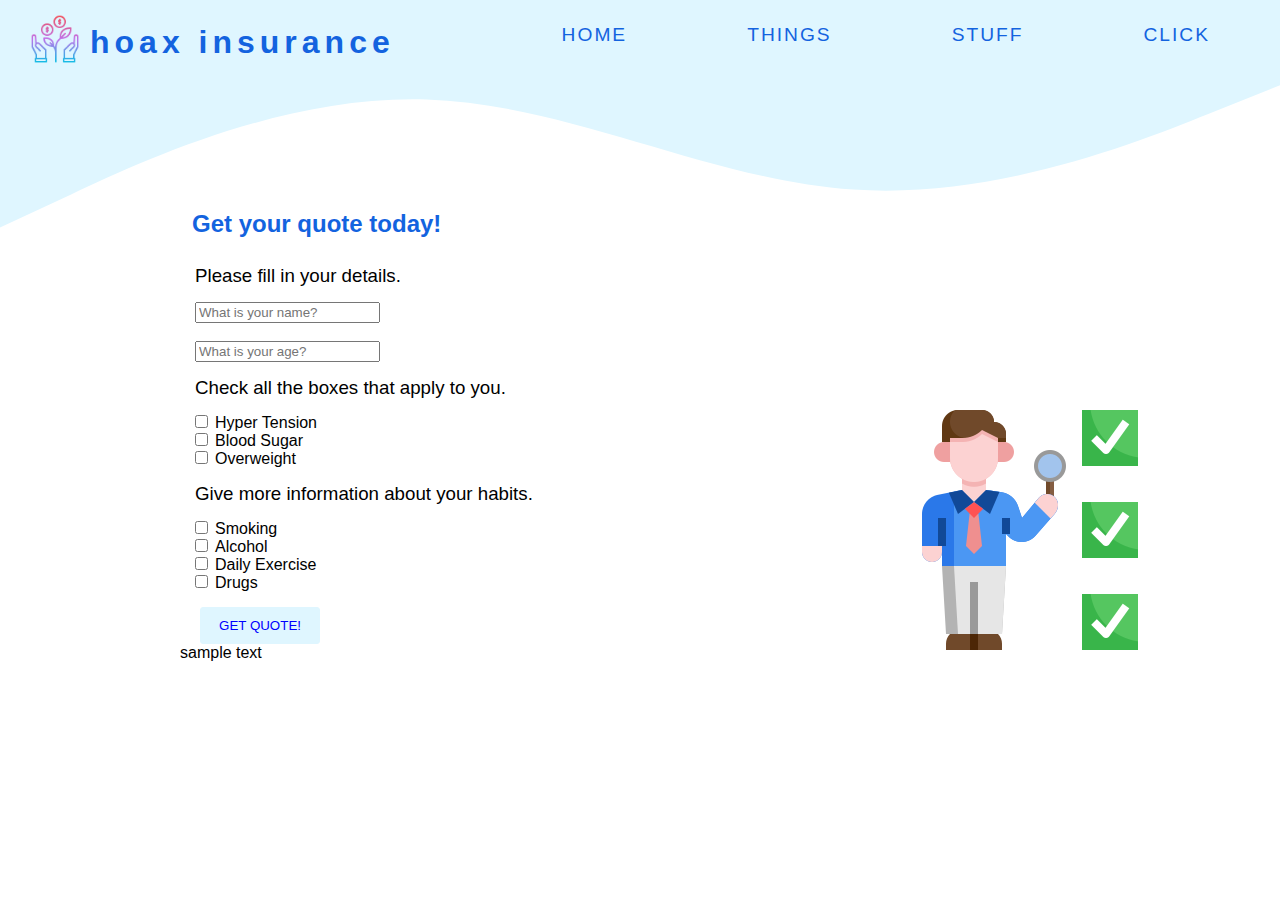
<file: week 4/index.html>
<!DOCTYPE html>
<html lang="en">
<head>
    <meta charset="UTF-8">
    <meta http-equiv="X-UA-Compatible" content="IE=edge">
    <meta name="viewport" content="width=device-width, initial-scale=1.0">
    <link rel="stylesheet" href="style.css">
    <title>Insurance</title>
</head>
<body>
    <div class="container">
        <nav class="navbar">
            <img class="logo" src="logo.png" alt="logo">
<ul>
    <li class="title">hoax insurance</li>
    <li><a href="#"></a>CLICK</li>
    <li><a href="#"></a>STUFF</li>
    <li><a href="#"></a>THINGS</li>
    <li><a href="#"></a>HOME</li>
</ul>
</nav>
</div>

<svg xmlns="http://www.w3.org/2000/svg" viewBox="0 0 1440 320"><path fill="#DFF6FF" fill-opacity="1" d="M0,256L80,218.7C160,181,320,107,480,112C640,117,800,203,960,213.3C1120,224,1280,160,1360,128L1440,96L1440,0L1360,0C1280,0,1120,0,960,0C800,0,640,0,480,0C320,0,160,0,80,0L0,0Z"></path></svg>

<div class="wrapper">


    <div class="content">
        
        <h2>Get your quote today!</h2>
<form>
        <h3>Please fill in your details.</h3>

        <div>
            <input type="text" name="name" id="customerName" placeholder="What is your name?"><label for="name"></label>
        </div>
        <br>
        <div>
            <input type="number" name="age" id="customerAge" placeholder="What is your age?"><label for="age"></label>
        </div>

        <h3>Check all the boxes that apply to you.</h3>

    <div>
        <input type="checkbox" name="health" value="Hyper Tension"><label for="health status">Hyper Tension</label>
    </div>

    <div>
        <input type="checkbox" name="health" value="Blood Sugar"><label for="health status">Blood Sugar</label>
     </div>

     <div>
        <input type="checkbox" name="health" value="Overweight"><label for="health status">Overweight</label>
    </div>

        <h3>Give more information about your habits.</h3>

        <div>
            <input type="checkbox" name="habits" value="smoking"><label for="">Smoking</label>
        </div>

        <div>
            <input type="checkbox" name="habits" value="alcohol"><label for="">Alcohol</label>
        </div>

        <div>
            <input type="checkbox" name="habits" value="daily exercise"><label for="">Daily Exercise</label>
        </div>

        <div>
            <input type="checkbox" name="habits" value="drugs"><label for="">Drugs</label>
        </div>

        <button type="submit">GET QUOTE!</button>
</form>



    <p class="output" id="quote">sample text</p>


</div>

        <div class="image-side">
            <img src="search.png" alt="picture">
        </div>
   
</div>

<script src="script.js"></script>
</body>
</html>
</file>
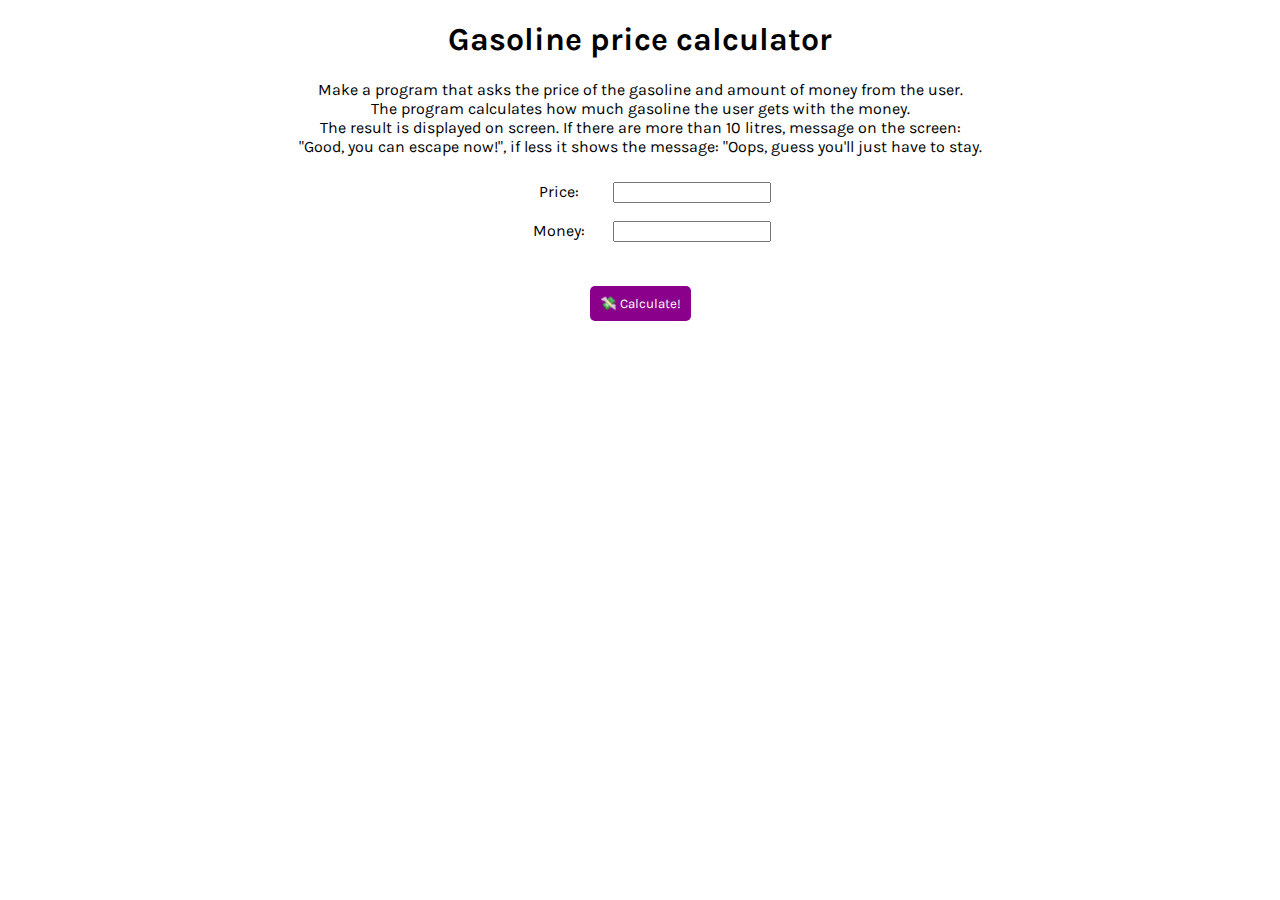
<file: week 3/Gas calculator/index.html>
<!DOCTYPE html>
<html lang="en">
<head>
    <meta charset="UTF-8">
    <meta http-equiv="X-UA-Compatible" content="IE=edge">
    <meta name="viewport" content="width=, initial-scale=1.0">
    <title>Gasoline calc</title>
    <link rel="preconnect" href="https://fonts.googleapis.com">
<link rel="preconnect" href="https://fonts.gstatic.com" crossorigin>
<link href="https://fonts.googleapis.com/css2?family=Karla:wght@300&display=swap" rel="stylesheet">
    <link rel="stylesheet" href="styles.css"><link>
</head>
    <body>

<h1>Gasoline price calculator</h1>
<p>Make a program that asks the price of the gasoline and amount of money from the user.<br>The program calculates how much gasoline the user gets with the money.<br> The result is displayed on screen. If there are more than 10 litres, message on the screen:<br> "Good, you can escape now!", if less it shows  the message: "Oops, guess you'll just have to stay.</p>

<div>
    <label for="price">Price:</label>
    <input type="number" id="price"/>
</div>
<div>
     <label for="money">Money:</label>
    <input type="number" id="money"/>
</div> 


<!-- <p>Price of gas: <input id="price" type="number"></p>
<p>Money: <input id="money" type="number"></p> -->

<p id="liters"></p>
<p id="message"></p>

<button onclick="calculate()">&#128184; Calculate!</button>

        <script src="script.js"></script>
    </body>
</html>
</file>
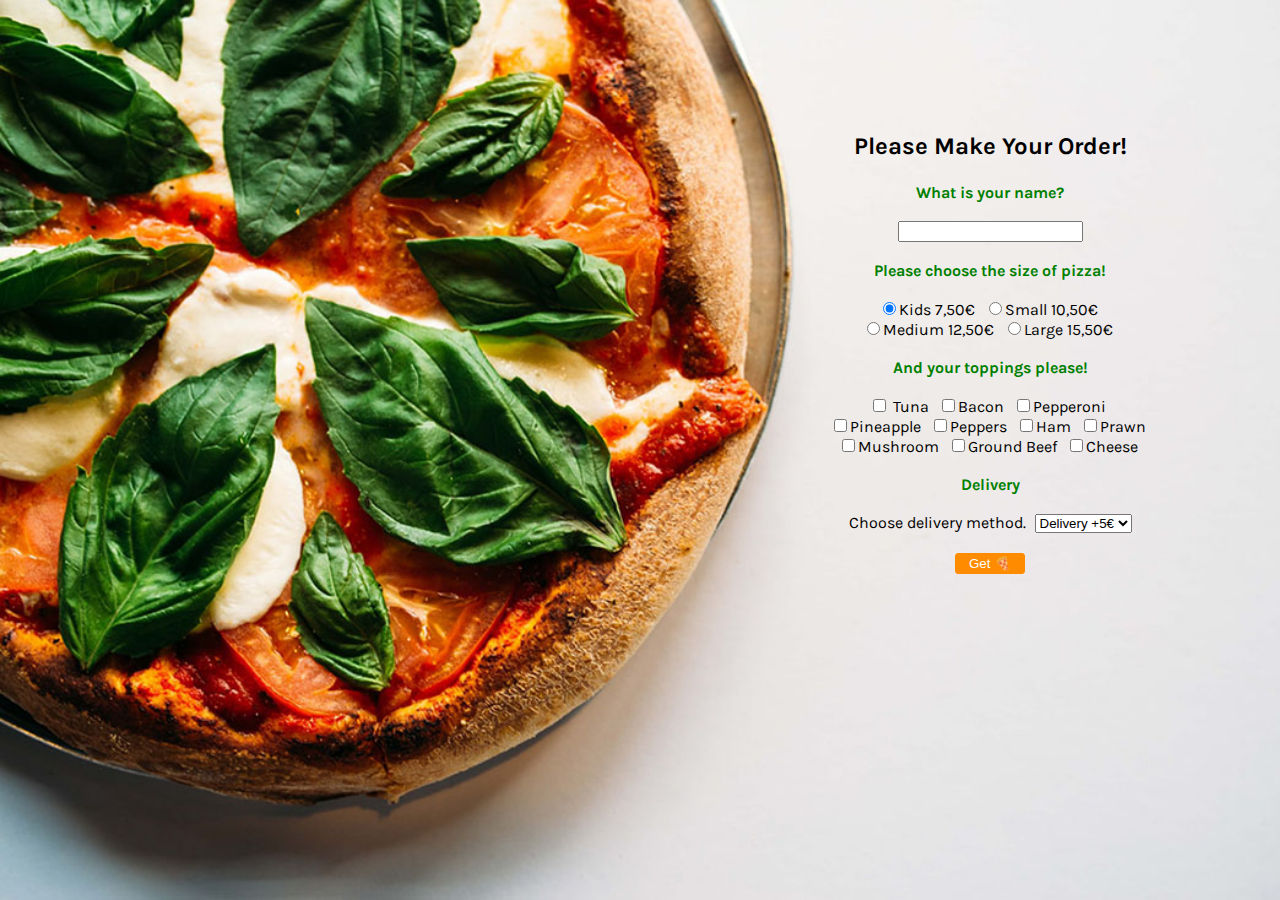
<file: week 3/Pizza/index.html>
<!DOCTYPE html>
<html lang="en">
<head>
    <meta charset="UTF-8">
    <meta http-equiv="X-UA-Compatible" content="IE=edge">
    <meta name="viewport" content="width=device-width, initial-scale=1.0">
    <link rel="preconnect" href="https://fonts.googleapis.com">
    <link rel="preconnect" href="https://fonts.gstatic.com" crossorigin>
    <link href="https://fonts.googleapis.com/css2?family=Karla:wght@300&display=swap" rel="stylesheet">
    <link rel="stylesheet" href="style.css">
    <title>Pizza Order &#127829;</title>
</head>
<body>
    
    <div class="wrapper">

 <div class="order">

<div class="pizzaform">
    <h2>Please Make Your Order!</h2>

    <p class="whiteText">What is your name?</p><input type="text" name="name" id="customer">

    <p class="whiteText">Please choose the size of pizza!</p>
    <form>
        <input type ="radio" name="size" value="kids" checked><label for ="size1" checked>Kids 7,50€</label>

        <input type ="radio" name="size" value="small"><label for="size2">Small 10,50€</label><br>

        <input type ="radio" name="size" value="medium" ><label for="size3">Medium 12,50€</label>

        <input type ="radio" name="size" value="large"><label for ="size4">Large 15,50€</label>
    </form>
</div>

<div class="pizzaform2">
    <p class="whiteText">And your toppings please!</p>
    <form>
        <input type="checkbox" name="topping" id="topping" value="tuna"> <label for="topping1">Tuna</label>

        <input type="checkbox" name="topping" id="topping" value="bacon"><label for="topping2">Bacon</label>

        <input type="checkbox" name="topping" id="topping" value="pepperoni"><label for="topping3">Pepperoni</label><br>

        <input type="checkbox" name="topping" id="topping" value="pineapple"><label for="topping4">Pineapple</label>

        <input type="checkbox" name="topping" id="topping" value="peppers"><label for="topping5">Peppers</label>

        <input type="checkbox" name="topping" id="topping" value="ham"><label for="topping6">Ham</label>

        <input type="checkbox" name="topping" id="topping" value="prawn"><label for="topping7">Prawn</label><br>

        <input type="checkbox" name="topping" id="topping" value="mushroom"><label for="topping8">Mushroom</label>

        <input type="checkbox" name="topping" id="topping" value="ground beef"><label for ="topping9">Ground Beef</label>

        <input type="checkbox" name="topping" id="topping" value="cheese"><label for="topping10">Cheese</label>
    </form>

    
</div>

<div class="pizzaform3">
    <p class="whiteText">Delivery</p>
    <label for="delivery">Choose delivery method.</label>
    <select id="delivery" name="delivery">
        <option name="delivery" value="delivery">Delivery +5€</option>
        <option name="delivery" value="eat in">Eat in</option>
        <option name="delivery" value="takeAway">Take away</option>
    </select>
<br>
    <button onclick="order()">Get &#127829;</button>

    
    <div class="output-box">
    <p class="whiteText" id="price"></p>
    </div>

</div>
</div>
</div>

<script src="script.js"></script>

</body>
</html>
</file>
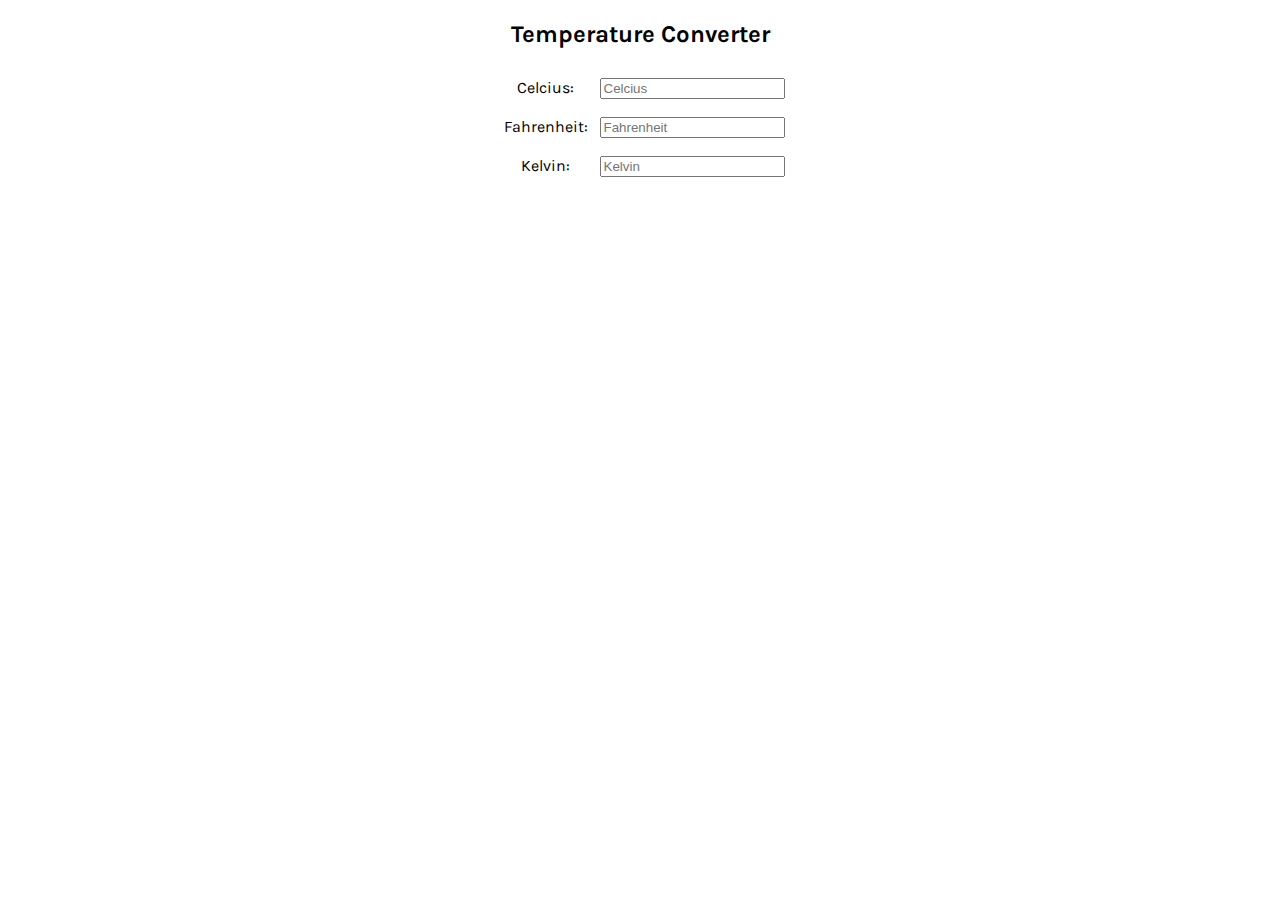
<file: week 3/Temperatures/index.html>
<!DOCTYPE html>
<html lang="en">
<head>
    <meta charset="UTF-8">
    <meta http-equiv="X-UA-Compatible" content="IE=edge">
    <meta name="viewport" content="width=device-width, initial-scale=1.0">
    <link rel="preconnect" href="https://fonts.googleapis.com">
    <link rel="preconnect" href="https://fonts.gstatic.com" crossorigin>
    <link href="https://fonts.googleapis.com/css2?family=Karla:wght@300&display=swap" rel="stylesheet">
    <link rel="stylesheet" href="styles.css">
    <title>Temperature Converter</title>
</head>
<body>

    <h2>Temperature Converter</h2>
    
    <div>
        <label for="inputCelcius">Celcius:</label>
        <input 
        type="number" 
        id="inputCelcius" 
        placeholder="Celcius" 
        oninput="convert(this.id, this.value)" 
        onchange="convert(this.id, this.value)" />
    </div>
    <div>
        <label for="inputFahren">Fahrenheit:</label>
        <input type="number" 
        id="inputFahren" 
        placeholder="Fahrenheit" 
        oninput="convert(this.id, this.value)" 
        onchange="convert(this.id, this.value)" />
    </div> 
    <div>
        <label for="inputKelvin">Kelvin:</label>
        <input type="number" 
        id="inputKelvin" 
        placeholder="Kelvin" 
        oninput="convert(this.id, this.value)" 
        onchange="convert(this.id, this.value)" />
    </div>
    
    <script src="script.js"></script>
</body>
</html>
</file>
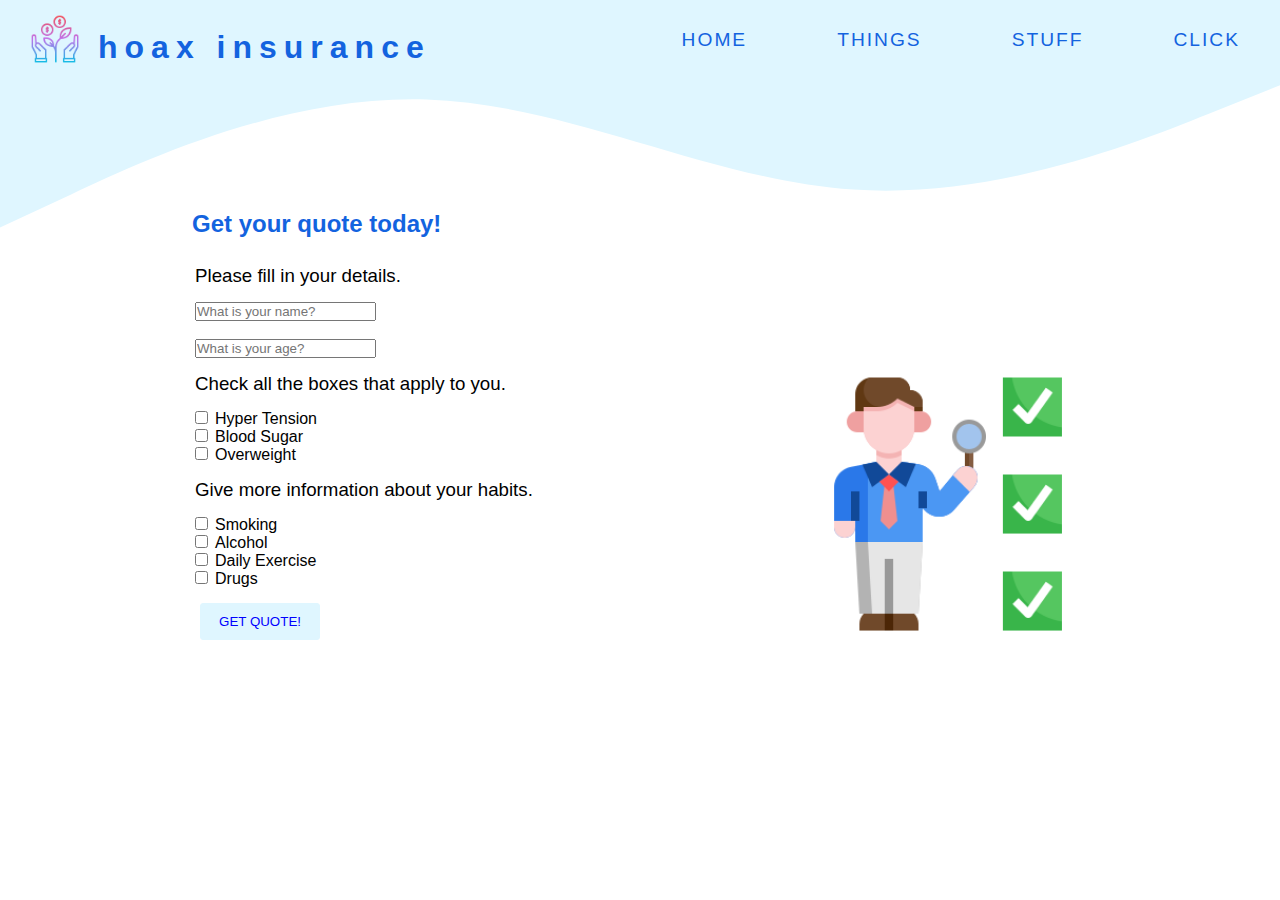
<file: week 4/Insurance/index.html>
<!DOCTYPE html>
<html lang="en">
<head>
    <meta charset="UTF-8">
    <meta http-equiv="X-UA-Compatible" content="IE=edge">
    <meta name="viewport" content="width=device-width, initial-scale=1.0">
    <link rel="stylesheet" href="style.css">
    <title>Insurance</title>
</head>
<body>
    <div class="container">
        <nav class="navbar">
            <img class="logo" src="logo.png" alt="logo">
<ul>
    <li class="title">hoax insurance</li>
    <li><a href="#"></a>CLICK</li>
    <li><a href="#"></a>STUFF</li>
    <li><a href="#"></a>THINGS</li>
    <li><a href="#"></a>HOME</li>
</ul>
</nav>
</div>

<svg xmlns="http://www.w3.org/2000/svg" viewBox="0 0 1440 320"><path fill="#DFF6FF" fill-opacity="1" d="M0,256L80,218.7C160,181,320,107,480,112C640,117,800,203,960,213.3C1120,224,1280,160,1360,128L1440,96L1440,0L1360,0C1280,0,1120,0,960,0C800,0,640,0,480,0C320,0,160,0,80,0L0,0Z"></path></svg>

<div class="wrapper">


    <div class="content">
        
        <h2>Get your quote today!</h2>
<form>
        <h3>Please fill in your details.</h3>

        <div>
            <input type="text" name="name" id="customerName" placeholder="What is your name?"><label for="name"></label>
        </div>
        <br>
        <div>
            <input type="number" name="age" id="customerAge" placeholder="What is your age?"><label for="age"></label>
        </div>

        <h3>Check all the boxes that apply to you.</h3>

    <div>
        <input type="checkbox" name="health" value="Hyper Tension"><label for="health status">Hyper Tension</label>
    </div>

    <div>
        <input type="checkbox" name="health" value="Blood Sugar"><label for="health status">Blood Sugar</label>
     </div>

     <div>
        <input type="checkbox" name="health" value="Overweight"><label for="health status">Overweight</label>
    </div>

        <h3>Give more information about your habits.</h3>

        <div>
            <input type="checkbox" name="habits" value="smoking"><label for="">Smoking</label>
        </div>

        <div>
            <input type="checkbox" name="habits" value="alcohol"><label for="">Alcohol</label>
        </div>

        <div>
            <input type="checkbox" name="habits" value="daily exercise"><label for="">Daily Exercise</label>
        </div>

        <div>
            <input type="checkbox" name="habits" value="drugs"><label for="">Drugs</label>
        </div>

        <button type="submit">GET QUOTE!</button>
</form>


</div>

        <div class="image-side">
            <p class="output" id="quote"></p>
            <img class="img" src="search.png" alt="picture">
        </div>
   
</div>

<script src="script.js"></script>
</body>
</html>
</file>
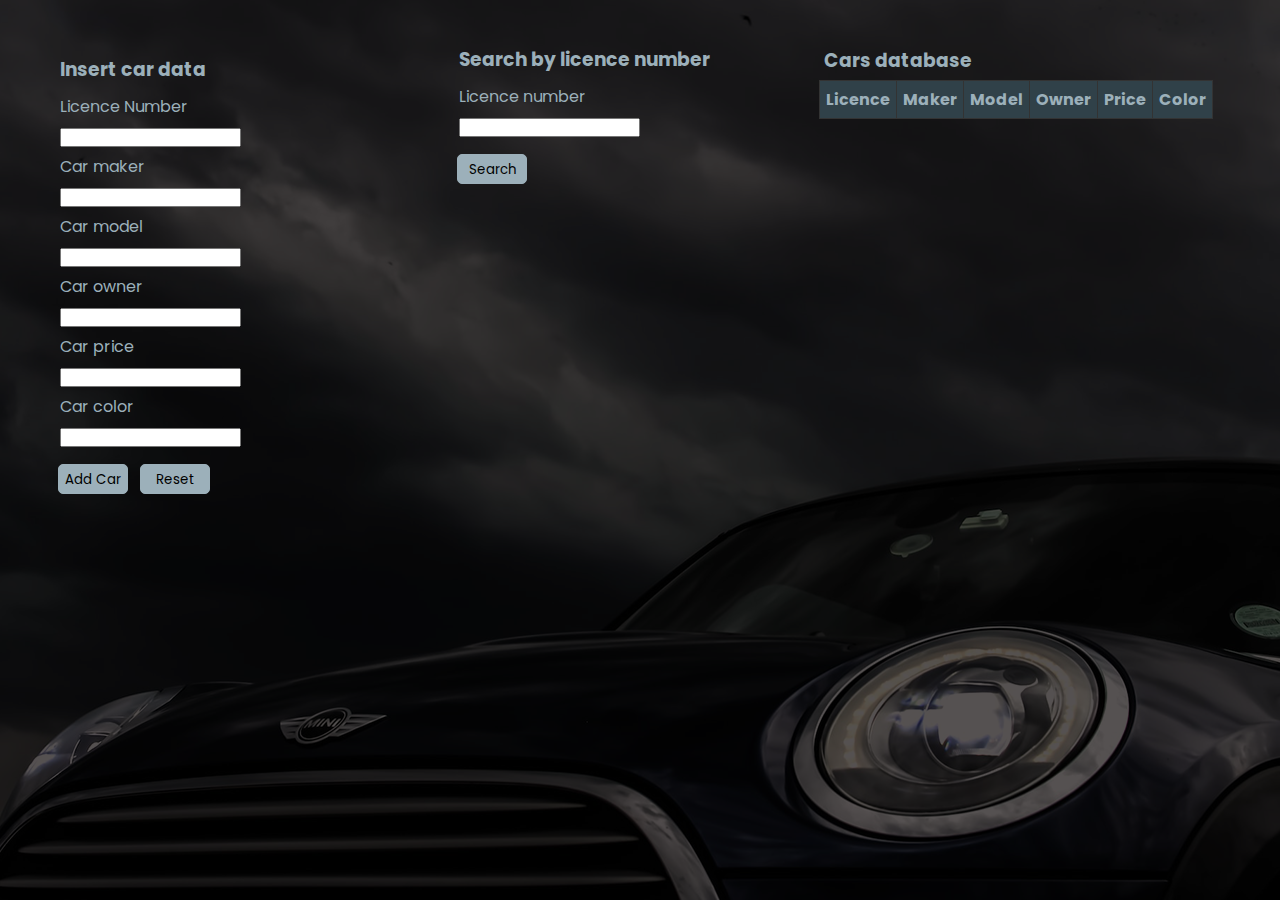
<file: week 5/cars/index.html>
<!DOCTYPE html>
<html lang="en">
<head>
    <meta charset="UTF-8">
    <meta http-equiv="X-UA-Compatible" content="IE=edge">
    <meta name="viewport" content="width=device-width, initial-scale=1.0">
    <link rel="stylesheet" href="style.css">
    <title>Cars database</title>
</head>

<body>

    <div class="wrapper">
        
        <div class="car-form">

            <form>
                <h3>Insert car data</h3>
                <div>
                    <label for="liscence">Licence Number</label>
                    <input type="text" name="car" id="liscence"/>
                </div>

                <div>
                    <label for="maker">Car maker</label>
                    <input type="text" name="car" id="maker"/>
                </div>

                <div>
                    <label for="model">Car model</label>
                    <input type="text" name="car" id="model"/>
                </div>

                <div>
                    <label for="owner">Car owner</label>
                    <input type="text" name="car" id="owner"/>
                </div>

                <div>
                    <label for="price">Car price</label>
                    <input type="text" name="car" id="price"/>
                </div>

                <div>
                    <label for="color">Car color</label>
                    <input type="text" name="car" id="color"/>
                </div>

                <button type="submit" >Add Car</button>  <button id="reset-btn" onclick="resetTable()">Reset</button>

            </form>
        </div>

        <div class="searchCar">
            <h3>Search by licence number</h3>
            <label for="liscenceNum">Licence number</label>
            <input type="text" name="numSearch" id="search"/>
            <br>
            <button onclick="searchCar()" id="carSearch" type="submit">Search</button> 
            <p id="output"></p>
        </div>


        <div class="car-table">
            <h3>Cars database</h3>
        <table id="car-table">
            <tr>
            <th>Licence</th>
            <th>Maker</th>
            <th>Model</th>
            <th>Owner</th>
            <th>Price</th>
            <th>Color</th>
            </tr>
        </table>
        </div>
    </div>


    <script src="script.js"></script>
</body>
</html>
</file>
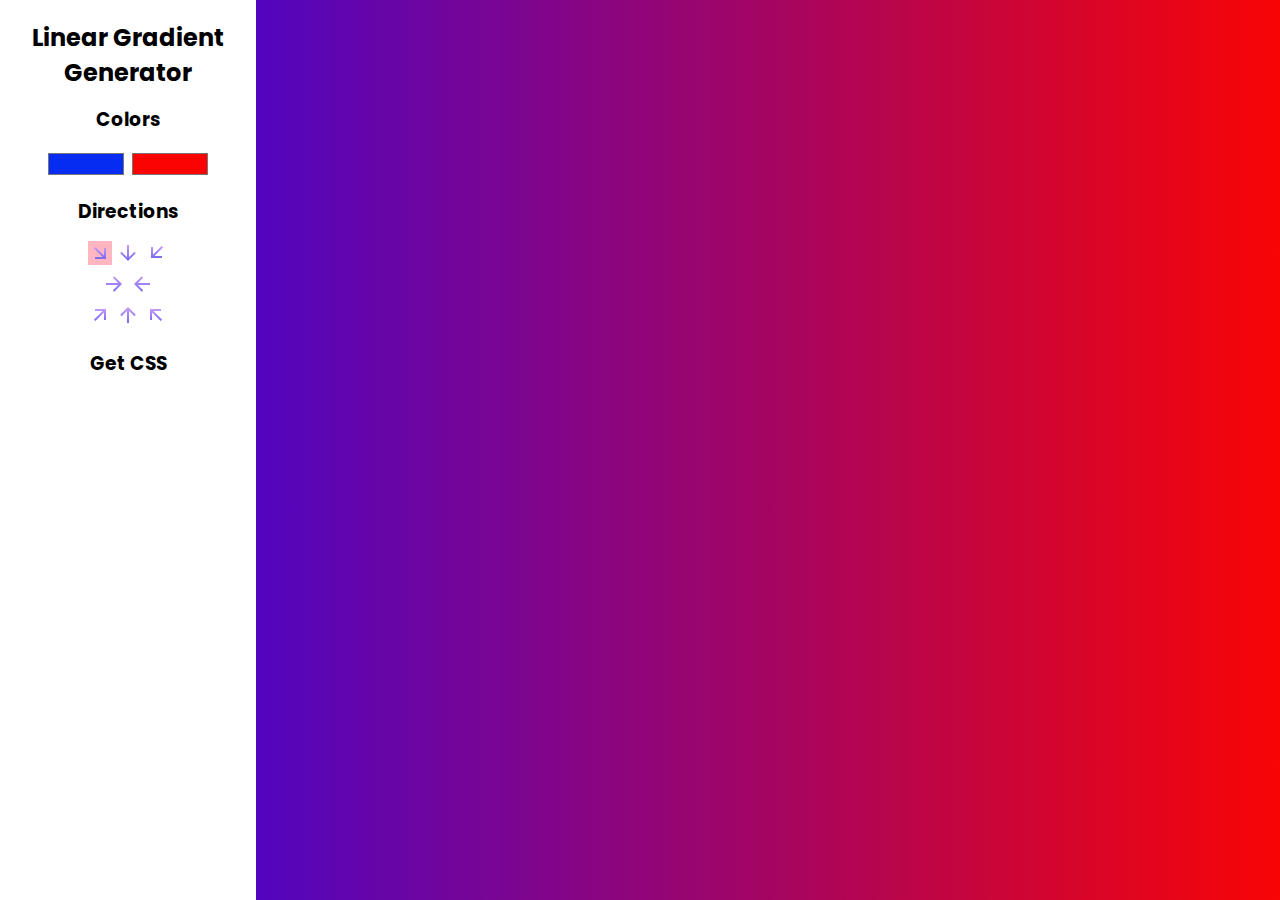
<file: week 5/gradient/index.html>
<!DOCTYPE html>
<html lang="en">
<head>
    <meta charset="UTF-8">
    <meta http-equiv="X-UA-Compatible" content="IE=edge">
    <meta name="viewport" content="width=device-width, initial-scale=1.0">
    <link rel="stylesheet" href="style.css">
    <title>Linear Gradient Generator</title>
    
</head>
<body id="gradient">

    <div class="content">

    <h2>Linear Gradient Generator</h2>

<div class="color-buttons">

    <h3>Colors</h3>
    <input class="color1" type="color" id="color1" value="#052CF0">
    <input class="color2" type="color" id="color2" value="#FC0303">
</div>

<h3>Directions</h3>
<div>
<form>

    <label>
        <input type="radio" name="direction" value="down-right" onclick="setDirection()" checked>
        <img src="img/down-right-arrow.png" alt="arrow"> 
    </label>

    <label>
        <input type="radio" name="direction" value="down" onclick="setDirection()">
        <img src="img/down-arrow.png" alt="arrow"> 
    </label>

    <label>
        <input type="radio" name="direction" value="down-left" onclick="setDirection()">
        <img src="img/down-left-arrow.png" alt="arrow"> 
    </label> <br>

    <label>
        <input type="radio" name="direction" value="right" onclick="setDirection()">
        <img src="img/right-arrow.png" alt="arrow"> 
    </label>

    <label>
        <input type="radio" name="direction" value="left" onclick="setDirection()">
        <img src="img/left-arrow.png" alt="arrow"> 
    </label><br>

    <label>
        <input type="radio" name="direction" value="up-right" onclick="setDirection()">
        <img src="img/up-right-arrow.png" alt="arrow"> 
    </label>

    <label>
        <input type="radio" name="direction" value="up" onclick="setDirection()">
        <img src="img/up-arrow.png" alt="arrow"> 
    </label>

    <label>
        <input type="radio" name="direction" value="up-left" onclick="setDirection()">
        <img src="img/up-left-arrow.png" alt="arrow"> 
    </label>

</form>
</div>

<h3>Get CSS</h3>

<p></p>

    </div>

    <script src="script.js"></script>
   </body>
</html>
</file>
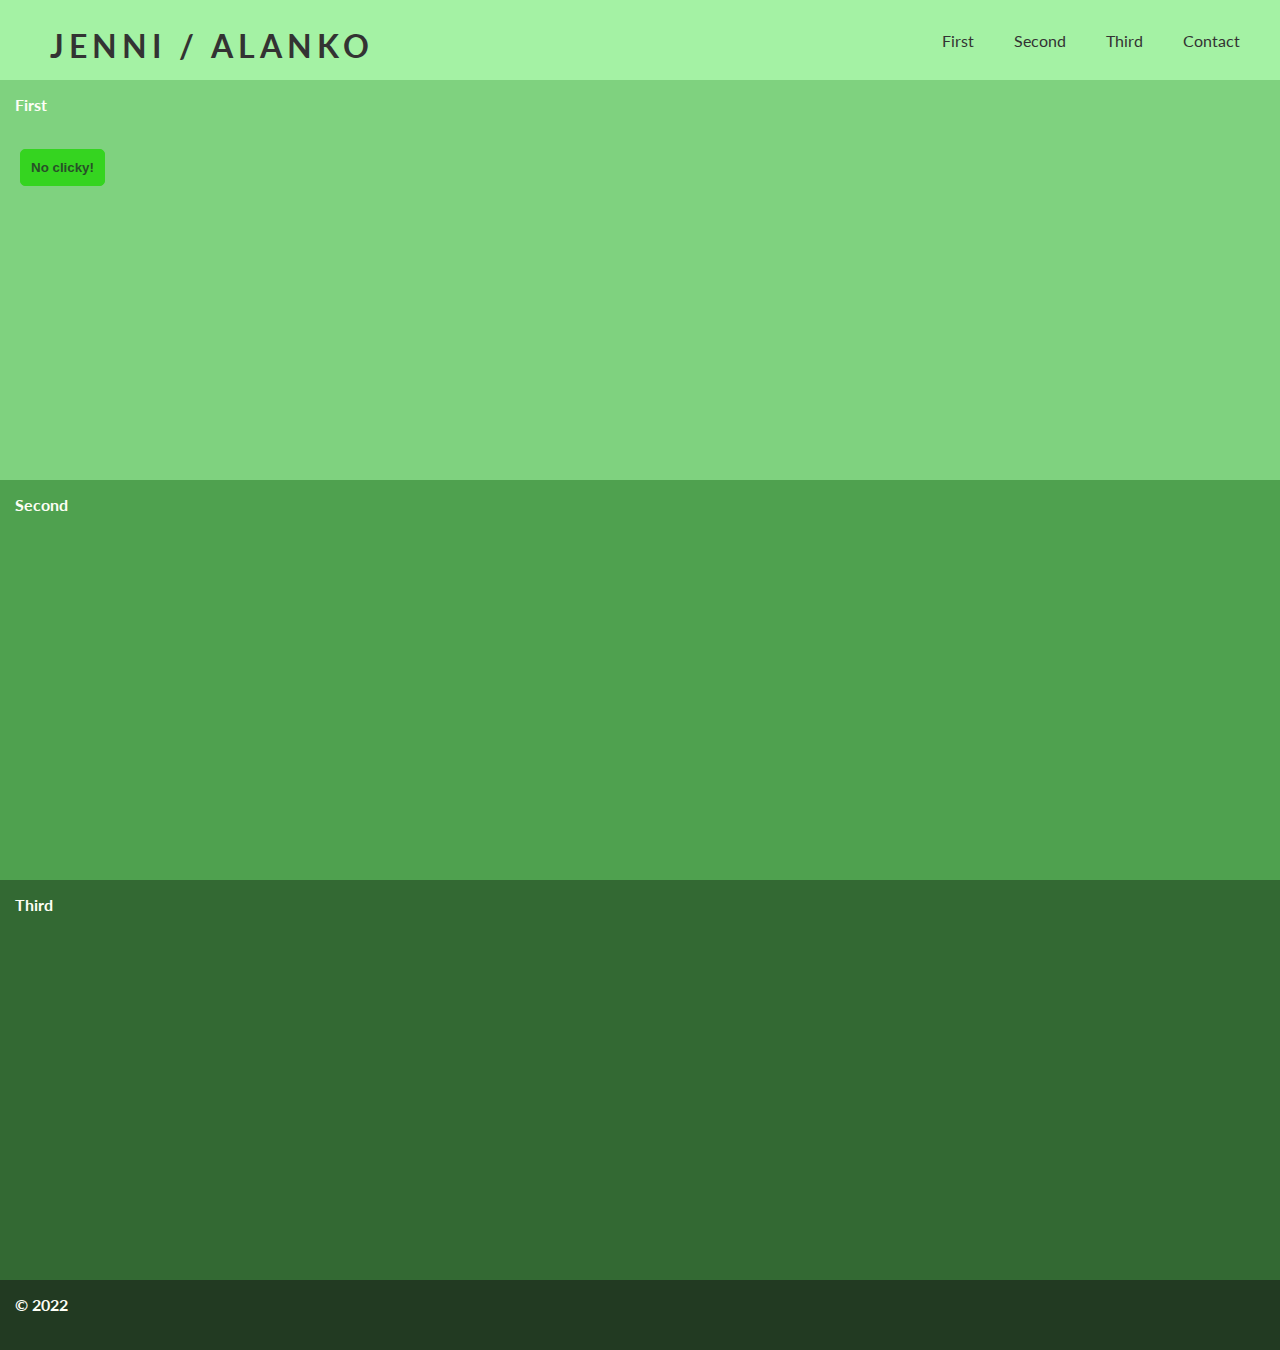
<file: week 6/DOM/index.html>
<!DOCTYPE html>
<html lang="en">
<head>
    <meta charset="UTF-8">
    <meta http-equiv="X-UA-Compatible" content="IE=edge">
    <meta name="viewport" content="width=device-width, initial-scale=1.0">
    <link rel="icon" href="favicon.ico" type="image/x-icon" />
    <link href="https://fonts.googleapis.com/icon?family=Material+Icons"
      rel="stylesheet">
    <link rel="stylesheet" href="style.css">
    <title>DOM</title>
</head>
<body>

    <div class="wrapper">

<header>
    <div class="logo"><h1><a href="#">JENNI / ALANKO</a></h1></div>

    <nav>    
        <button id="mob-btn">
        <span class="material-icons"> menu </span> 
    </button>  
        <ul>
            <li><a href="#first">First</a></li>
            <li><a href="#second">Second</a></li>
            <li><a href="#third">Third</a></li>
            <li><a href="#footer">Contact</a></li>
        </ul>
    </nav>
</header>

<main>

<section id="first">
    <div class="sec1">
        <h4>First</h4>
        <button class="btn" id="modalButton">No clicky!</button>
    </div>
</section>

<section id="second">
    <div class="sec2">
        <h4>Second</h4>
    </div>
</section>

<section id="third">
    <div class="sec3">
        <h4>Third</h4>
    </div>
</section>

</main>

<footer id="footer">
    <div class="footer">
        <h4>&copy 2022</h4>
        <button class="btn" id="to-top">Top &#11014;</button>
    </div>
</footer>

<div class="overlay">
    <div class="modal">
        <h2>Modal Example</h2>  <button class="btn close" id="closeButton">x</button>
    
        <p>Lorem ipsum, dolor sit amet consectetur adipisicing elit. Tenetur vel ipsum aut odit tempora nemo ipsa? Sed, et. Soluta ipsam quibusdam corporis distinctio totam laudantium asperiores dolores at animi tempore?</p>
    </div>
</div>

    </div>

    <script src="script.js"></script>  
</body>
</html>
</file>
<file: week 4/style.css>
* {
    margin: 0;
    box-sizing: border-box;
}

@import url('https://fonts.googleapis.com/css2?family=Kanit:wght@400;700&family=Rubik:wght@300&display=swap');

body {
    font-family: 'Kanit', sans-serif;
}

li {
    display: inline;
    float: right;
    padding-left: 50px;
    margin: 10px 70px 0 0;
    font-family: 'Rubik', sans-serif;
    font-size: 1.2rem;
    color: #1363DF;
    letter-spacing: 2px;
}

h2 {
    padding: 12px;
    color: #1363DF;
}

h3 {
    padding: 15px;
    font-weight: normal;
    
}

button {
    background-color: #DFF6FF;
    color: blue;
    border: 1px solid #DFF6FF;
    border-radius: 3px;
    width: 120px;
    padding: 10px;
    margin-top: 15px;
    margin-left: 20px;
}

input {
    margin-left: 15px;
}

label {
    padding-left: 7px;
}


svg {
    display: inline-block;
    position: absolute;
    top: 0;
    left: 0;
}

/* NAVIGATION */

.logo {
    display: inline-block;
    position: absolute;
    margin-left: 30px;
    height: 50px;
    width: auto;

}

.container {
    display: flex;
    top: 15px;
    width: 100%;
    display: inline-block;
}


.title {
    float: left;
    letter-spacing: 5px;
    font-family: 'Kanit', sans-serif;
    font-size: 2.0rem;
    font-weight: bold;
}

.navbar a {
    display: inline-block;
    vertical-align: top;
    height: 80px;
}

.navbar {
    position: absolute;
    width: 100%;
    z-index: 2;
}

/* MAIN */

.wrapper {
    width: 100%;
}


.content {
    display: inline-block;
    margin-top: 180px;
    margin-left: 180px;
}

.image-side {
    display: inline-block;
    margin-left: 350px;
    
}

 .output {
    display: inline-block;
    

    
}
</file>
<file: week 3/Gas calculator/styles.css>
body {
   text-align: center;
   font-family: 'Karla', sans-serif;
}

h1 {
   font-family: 'Karla', sans-serif;
 }

p {
   font-family: 'Karla', sans-serif;
 } 

 label {
  display: inline-block;
  width: 100px;
  margin: 10px 0;
 }

 button {
  border: none;
  background-color: darkmagenta;
  padding: 10px;
  border-radius: 5px;
  margin-top: 20px;
  color:white;
 }

 input,
 button {
  font-family: inherit;
 }
</file>
<file: week 3/Pizza/style.css>
* {
    box-sizing: border-box;
    -webkit-font-smoothing: antialiased;
    -moz-osx-font-smoothing: grayscale;
}

body {
    font-family: 'Karla', sans-serif;
    background-image: url(pizza.jpg);
    background-position: cover;
    background-repeat: no-repeat;    
    background-size: cover;
    background-attachment: fixed;
}

h2 {
    text-align: center;
}

p {
    padding: 3px;
}

label {
    padding-right: 5px;
    padding-bottom: 10px;
}

.whiteText {
    color: green;
    font-weight:bold;
}

/* .pizzaform {
    width: 500px;
    text-align: center;
    padding: 5px;
}

.pizzaform2 {
    width: 500px;
    text-align: center;
    padding: 3px;
}

.pizzaform3 {
    width: 500px;
    text-align: center;
} */

.wrapper {
    width: 500px;
    padding: 20px;
    position: absolute;
    right: 40px;
    top: 20px;
}

.order {
    margin-top: 20%;
    text-align: center;
}

button {
    padding: 2px;
    background-color: darkorange;
    border: 1px solid darkorange;
    color: white;
    border-radius: 3px;
    width: 70px;
    margin: 20px;
}
</file>
<file: week 3/Temperatures/styles.css>
body {
    text-align: center;
    font-family: 'Karla', sans-serif;
 }
 
 h1 {
    font-family: 'Karla', sans-serif;
  }
 
 p {
    font-family: 'Karla', sans-serif;
  } 
 
  label {
   display: inline-block;
   width: 100px;
   margin: 10px 0;
  }
</file>
<file: week 4/Insurance/style.css>
* {
    margin: 0;
    padding: 0;
    box-sizing: border-box;
    overscroll-behavior: none;
}

@import url('https://fonts.googleapis.com/css2?family=Kanit:wght@400;700&family=Rubik:wght@300&display=swap');

body {
    font-family: 'Kanit', sans-serif;
}

li {
    display: inline;
    float: right;
    padding-left: 50px;
    margin: 15px 40px 0 0;
    font-family: 'Rubik', sans-serif;
    font-size: 1.2rem;
    color: #1363DF;
    letter-spacing: 2px;
}

h2 {
    padding: 12px;
    color: #1363DF;
}

h3 {
    padding: 15px;
    font-weight: normal;
}

button {
    background-color: #DFF6FF;
    color: blue;
    border: 1px solid #DFF6FF;
    border-radius: 3px;
    width: 120px;
    padding: 10px;
    margin-top: 15px;
    margin-left: 20px;
}

input {
    margin-left: 15px;
}

label {
    padding-left: 7px;
}

svg {

    display: inline-block;
    position: absolute;
    top: 0;
    left: 0;
} 


/* NAVIGATION */

.logo {
    display: inline-block;
    position: absolute;
    margin-left: 30px;
    height: 50px;
    width: auto;
}

.container {
    display: flex;
    top: 15px;
    width: 100%;
    display: inline-block;
}

.title {
    float: left;
    letter-spacing: 7px;
    font-family: 'Kanit', sans-serif;
    font-size: 2.0rem;
    font-weight: bold;
    margin-left: 3rem;
}

.navbar a {
    display: inline-block;
    vertical-align: top;
    height: 80px;
}

.navbar {
    position: absolute;
    width: 100%;
    z-index: 2;
}

/* MAIN */

.wrapper {
    width: 100%;
    display: flex;
}

.content {
    display: inline-block;
    margin-top: 180px;
    margin-left: 180px;
}

.image-side {
    display: flex;
    align-items: center;
    justify-content: center;
    flex-direction: column;
}

.img {
    width: 270px;
    height: auto;
    margin-top: 80px;
    margin-left: 250px;
}

 .output {
    display: flex;
    align-items: center;
    margin-left: 220px;
    justify-content: center;
    margin-top: 200px;
    height: 70px;
    width: 330px;
    color: #1363DF;
}
</file>
<file: week 5/cars/style.css>
@import url('https://fonts.googleapis.com/css2?family=Poppins:wght@300&display=swap');

* {
    margin: 0;
    padding: 0;
    box-sizing: border-box;
}

body {
    font-family: 'Poppins', sans-serif;
    background-color: rgb(85, 81, 81);
    background-image: url(mini-pic.png);
    background-blend-mode: multiply;
    background-repeat: no-repeat;
    background-size: cover;
    background-position: right bottom;
    height: 100vh;
    color: rgb(156, 176, 186);
}

table {
    border-collapse: collapse;
    border: 1px solid #333;
    color: white;
}

th {
    background-color:  rgb(48, 65, 73);
    border: 1px solid #333;
    padding: 6px;
}

tr:nth-child(even) {
    background-color: #3f3f3f;
    color: rgb(156, 176, 186);
}

tr:nth-child(odd) {
    background-color:   rgb(48, 65, 73);
    color: rgb(156, 176, 186);
}

h3 {
    margin: 5px;
}

form {
    margin: 15px;
}

input {
    display: inline-block;
    margin-left: 5px;
    justify-content: end;
} 

label {
    display: flex;
    padding: 5px;
} 

button {
    background-color:  rgb(156, 176, 186);
    border: 1px solid  rgb(156, 176, 186);
    color: black;
    border-radius: 5px;
    width: 70px;
    height: 30px;
    margin: 15px 5px 0 3px;
    font-family: 'Poppins', sans-serif;
    padding: 5px;
}

.wrapper {
    display: flex;
    width: 100vw;
}

.car-form {
    display: inline-block;
    text-align: left;
    margin: 35px;
    padding: 5px;
    width: 30vw;
}

.car-table {
    display: inline-block;
    margin: 40px;
    width: 30vw;
    margin-top: 36px;
    padding: 5px;
}

.searchCar {
    display: inline-block;
    margin-top: 40px;
}

#output {
    width: 25vw;
    height: 150px;
    margin-top: 55px;
}
</file>
<file: week 5/gradient/style.css>
@import url('https://fonts.googleapis.com/css2?family=Poppins:wght@300&display=swap');

* {
    padding: 0;
    margin: 0;
    box-sizing: border-box;
}

body {
    font-family: 'Poppins', sans-serif;
    background: linear-gradient(to left, rgb(248, 5, 5), rgb(40, 5, 238));
}

p {
    padding: 10px;
}

h3 {
    padding: 15px;
}

textarea {
    padding: 10px;
    margin-top: 20px;
}

.content {
  display: inline-block;
  height: 100vh;
  width: 20vw;
  background-color: white;
  padding: 20px;
  text-align: center;
}

input[type="color"] {
    background-color: transparent;
    width: 80px;
    height: 30px;
    border: none;
}

[type="radio"] {
   position: absolute;
   opacity: 0.0;
   width: 0px;
   height: 0px;
}

[type="radio"]:checked + img {
    background: lightpink;
}

label {
    height: 60px;
    width: auto;
    position: relative;
    border-radius: 5px;
    margin-top: 3px;
}
</file>
<file: week 6/DOM/style.css>
@import url('https://fonts.googleapis.com/css2?family=Lato:wght@300&display=swap');

* {
    margin: 0;
    padding: 0;
    box-sizing: border-box;
    overscroll-behavior: none;
}

html {
    scroll-behavior: smooth;
}

body {
    font-family: 'Lato', sans-serif;
}

p {
    padding: 20px;
    color: black;
}

h2 {
  display: inline-block;
  margin: 20px;
}

h4 {
    color: rgb(253, 254, 246);
    padding: 15px;
}

button {
    background-color: rgb(53, 212, 32);
    border: 1px solid rgb(53, 212, 32);
    border-radius: 5px;
    padding: 10px;
    margin: 20px;
    color:rgb(40, 80, 40);
    font-weight: bold;
}

/* HEADER */

ul {
    list-style: none;
    display: flex;
    padding: 20px;
    justify-content: end;
    align-items: center;
    flex: 2;
}

header {
    position: sticky;
    top: 0;
    width: 100vw;
    height: 80px;
    background-color: rgb(164, 242, 164);
    display: flex;
    justify-content: space-between;
    align-items: center;
}

header a {
    text-decoration: none;
    color: #333;
    padding: 20px;
}

h1 {
    font-size: 2rem;
    letter-spacing: 5px;
    color: #333;
}

li a:hover {
    background-color: rgb(127, 210, 127);
}

.logo {
    display: flex;
    flex: 2;
    margin-left: 30px;
    margin-top: 10px;
}

.bg {
    background-color: rgb(164, 242, 164);
}

.bg a {
    color: rgb(34, 58, 34);
}
 
#mob-btn {
    display: none;
}


/* MAIN SECTION */

section {
    min-height: 40vh;
    width: 100vw;
    scroll-margin-top: 5rem;
}

.sec1 {
    background-color: rgb(127, 210, 127);
    height: 400px;
}

.sec2 {
    background-color: rgb(79, 161, 79);
    height: 400px;
}

.sec3 {
    background-color: rgb(51, 105, 51);
    height: 400px;
}

/* BOTTOM */

footer {
    display: flex;
    width: 100vw;
    height: 70px;
    background-color: rgb(34, 58, 34);
}

#to-top {
    position: fixed;
    bottom: 1rem;
    right: 1rem;
    display: none;
}


/* MODAL */

.overlay {
    display: none;
  }
  
  .overlay.visible {
    display: flex;
  }
  
  .overlay {
    position: fixed;
    top: 0;
    left: 0;
    height: 100%;
    width: 100%;
    background: rgba(0, 0, 0, 0.8);
    justify-content: center;
    align-items: center;
    color: #333;
  }
  .overlay.visible .modal {
    position: relative;
    background: white;
    min-height: 50vh;
    width: 50vw;
    border-radius: 10px;
    color: #032330;
    padding: 3rem;
  }
  
  .overlay.visible .close {
    position: absolute;
    top: 20px;
    right: 20px;
  }

/* MOBILE */

@media only screen and (max-width: 800px) {
    nav ul {
        display: none;
    }

    h1 {
        font-size: 1rem;
    }

    #mob-btn {
        background-color: transparent;
        color: #333;
        border: none;
        display: block;
        padding: 1rem;
    }

    nav.responsive ul {
        background-color: white;
        width: 100%;
        display: block;
        position: absolute;
        left: 0;
        top: 80px;
    }

    nav.responsive ul li {
        display: block;
    }

    nav.responsive ul li a {
        color: #333;
        display: block;
    }
}
</file>
